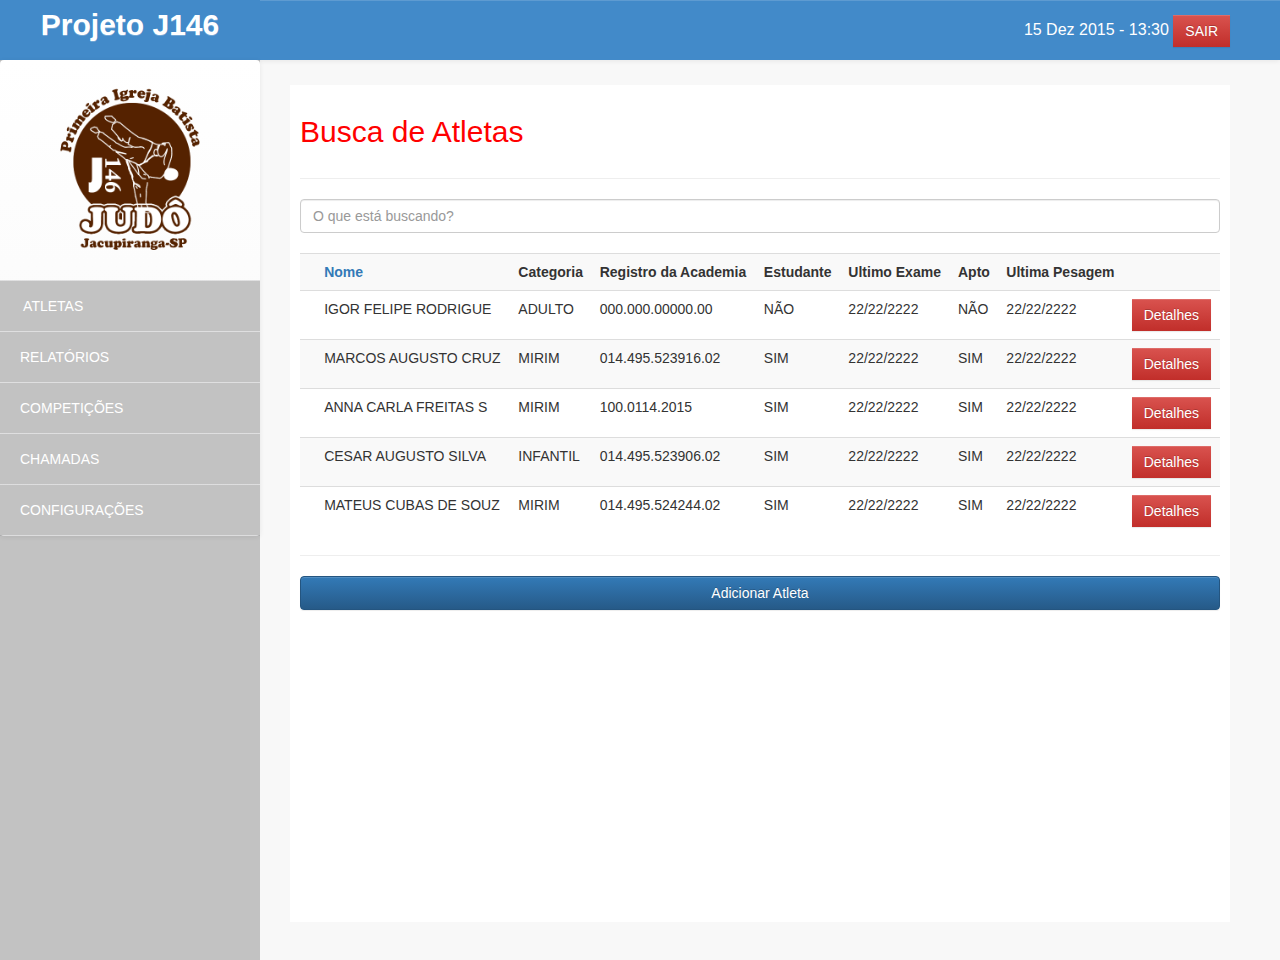
<file: index.html>
<!DOCTYPE html>
<html ng-app="GereciamentoAtletas">
<head>
	<meta charset="utf-8">
	<meta http-equiv="X-UA-Compatible" content="IE=edge">
	<title>Sistema de Gerenciamento de Atletas</title>
	<link rel="stylesheet" href="lib/bootstrap/css/bootstrap.css">
	<link rel="stylesheet" href="lib/bootstrap/css/bootstrap-theme.css">
	<link rel="stylesheet" href="css/home.css">
	<link href="css/font-awesome.css" rel="stylesheet" />	
	<script src="lib/angular/angular.js"></script>
	<script src="lib/angular/angular-route.js"></script>
	<script src="lib/ng-file-upload-master/dist/ng-file-upload.js"></script>
	<script src="lib/ng-file-upload-master/dist/ng-file-upload-shim.js"></script>
	<script src="js/app.js"></script>
	<script src="js/controllers/AtletasCtrl.js"></script>
	<script src="js/controllers/NovoAtletaCtrl.js"></script>
	<script src="js/controllers/DetalhesAtletaCtrl.js"></script>
	<script src="js/directives/fileModel.js"></script>
	<script src="js/services/fileUpload.js"></script>
	<script src="js/config/routerConfig.js"></script>

	<script src="lib/jQuery/jquery.js"></script>
	<script src="//code.jquery.com/jquery-1.12.0.min.js"></script>
	<script src="lib/bootstrap/js/bootstrap.js"></script>

</head>
<body>
<div id="wrapper">
		<div ng-include="'view/cabecalho.html'">
		</div>
        <div id="page-wrapper" >
            <div id="page-inner" ng-view>
            </div>
        </div>
</div>
</body>
</html>
</file>
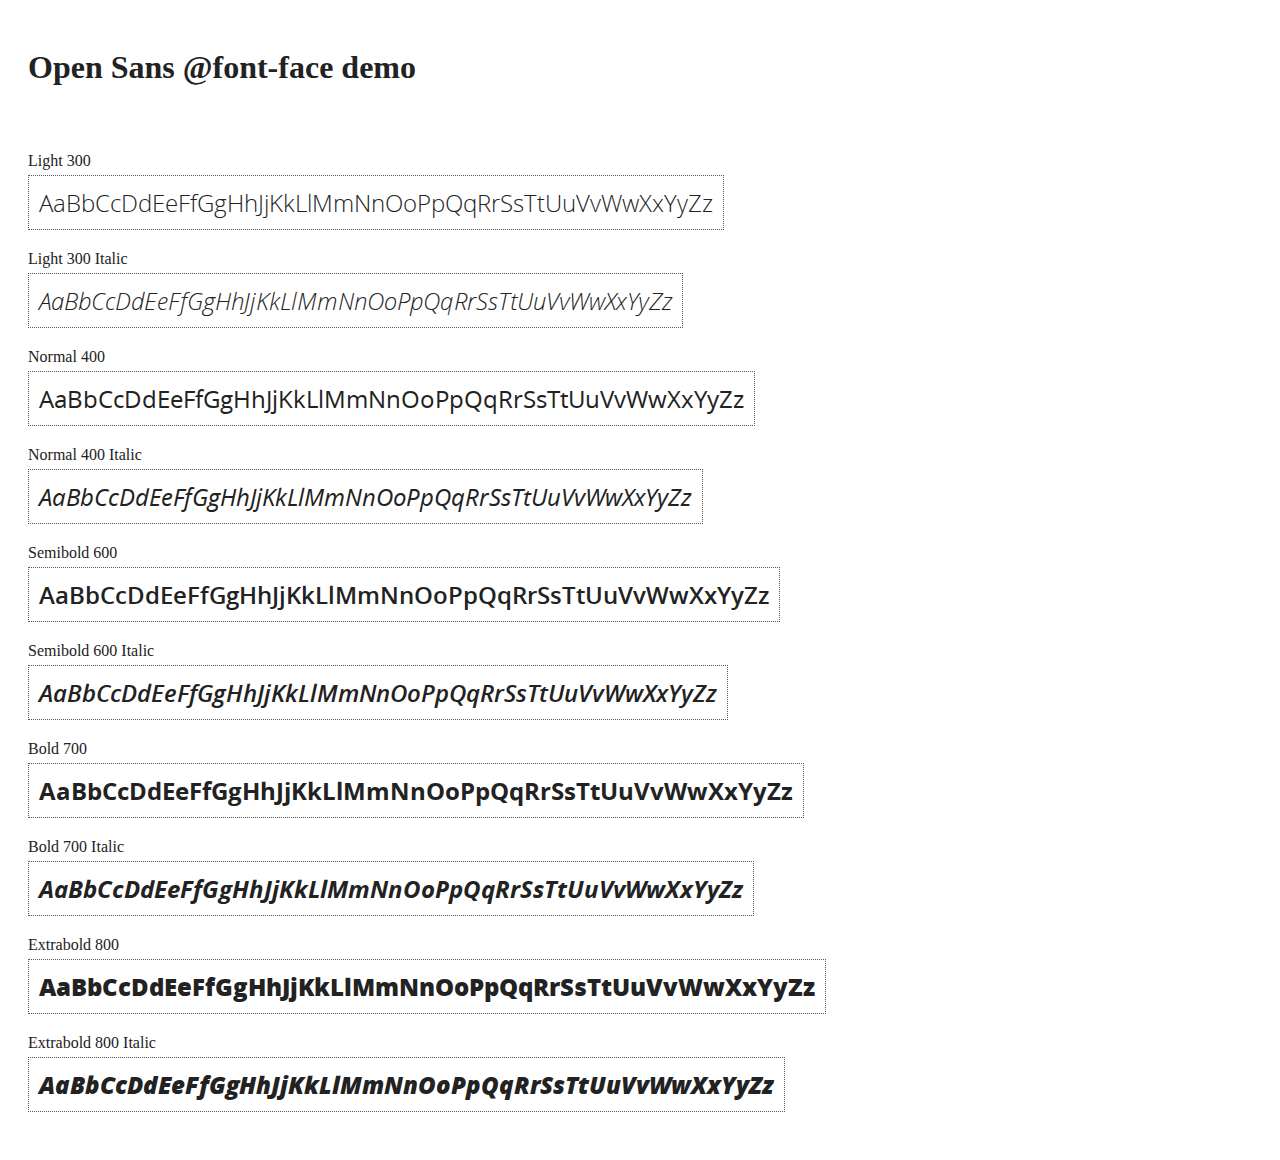
<file: lib/angular/docs/components/open-sans-fontface-1.0.4/index.html>
<!DOCTYPE html>
<html>
	<head>
		<title>Open Sans @font-face demo</title>
		<meta charset="UTF-8" />
		<link rel="stylesheet" href="open-sans.css" type="text/css" />
		<style>
		body {
			padding: 20px;
			color: #222;
			background: #fff;
		}

		span { display: block; }

		.font-demo {
			display: inline-block;
			margin: 5px 0 20px;
			padding: 10px;
			border: 1px dotted #555;
			font-family: 'Open Sans';
			font-size: 24px;
		}
		</style>
	</head>
	<body>
		<h1>Open Sans @font-face demo</h1>
		<div style="margin-bottom:20px">
			<iframe src="http://ghbtns.com/github-btn.html?user=FontFaceKit&amp;repo=open-sans&amp;type=watch&amp;count=true"
					style="width:110px;height:20px;border:0"></iframe>
			<iframe src="http://ghbtns.com/github-btn.html?user=FontFaceKit&amp;repo=open-sans&amp;type=fork&amp;count=true"
					style="width:95px;height:20px;border:0"></iframe>
		</div>

		<span>Light 300</span>
		<div class="font-demo" style="font-weight:300">
			AaBbCcDdEeFfGgHhJjKkLlMmNnOoPpQqRrSsTtUuVvWwXxYyZz
		</div>

		<span>Light 300 Italic</span>
		<div class="font-demo" style="font-weight:300;font-style:italic">
			AaBbCcDdEeFfGgHhJjKkLlMmNnOoPpQqRrSsTtUuVvWwXxYyZz
		</div>

		<span>Normal 400</span>
		<div class="font-demo">
			AaBbCcDdEeFfGgHhJjKkLlMmNnOoPpQqRrSsTtUuVvWwXxYyZz
		</div>

		<span>Normal 400 Italic</span>
		<div class="font-demo" style="font-style:italic">
			AaBbCcDdEeFfGgHhJjKkLlMmNnOoPpQqRrSsTtUuVvWwXxYyZz
		</div>

		<span>Semibold 600</span>
		<div class="font-demo" style="font-weight:600">
			AaBbCcDdEeFfGgHhJjKkLlMmNnOoPpQqRrSsTtUuVvWwXxYyZz
		</div>

		<span>Semibold 600 Italic</span>
		<div class="font-demo" style="font-weight:600;font-style:italic">
			AaBbCcDdEeFfGgHhJjKkLlMmNnOoPpQqRrSsTtUuVvWwXxYyZz
		</div>

		<span>Bold 700</span>
		<div class="font-demo" style="font-weight:700">
			AaBbCcDdEeFfGgHhJjKkLlMmNnOoPpQqRrSsTtUuVvWwXxYyZz
		</div>

		<span>Bold 700 Italic</span>
		<div class="font-demo" style="font-weight:700;font-style:italic">
			AaBbCcDdEeFfGgHhJjKkLlMmNnOoPpQqRrSsTtUuVvWwXxYyZz
		</div>

		<span>Extrabold 800</span>
		<div class="font-demo" style="font-weight:800">
			AaBbCcDdEeFfGgHhJjKkLlMmNnOoPpQqRrSsTtUuVvWwXxYyZz
		</div>

		<span>Extrabold 800 Italic</span>
		<div class="font-demo" style="font-weight:800;font-style:italic">
			AaBbCcDdEeFfGgHhJjKkLlMmNnOoPpQqRrSsTtUuVvWwXxYyZz
		</div>
	</body>
</html>
</file>
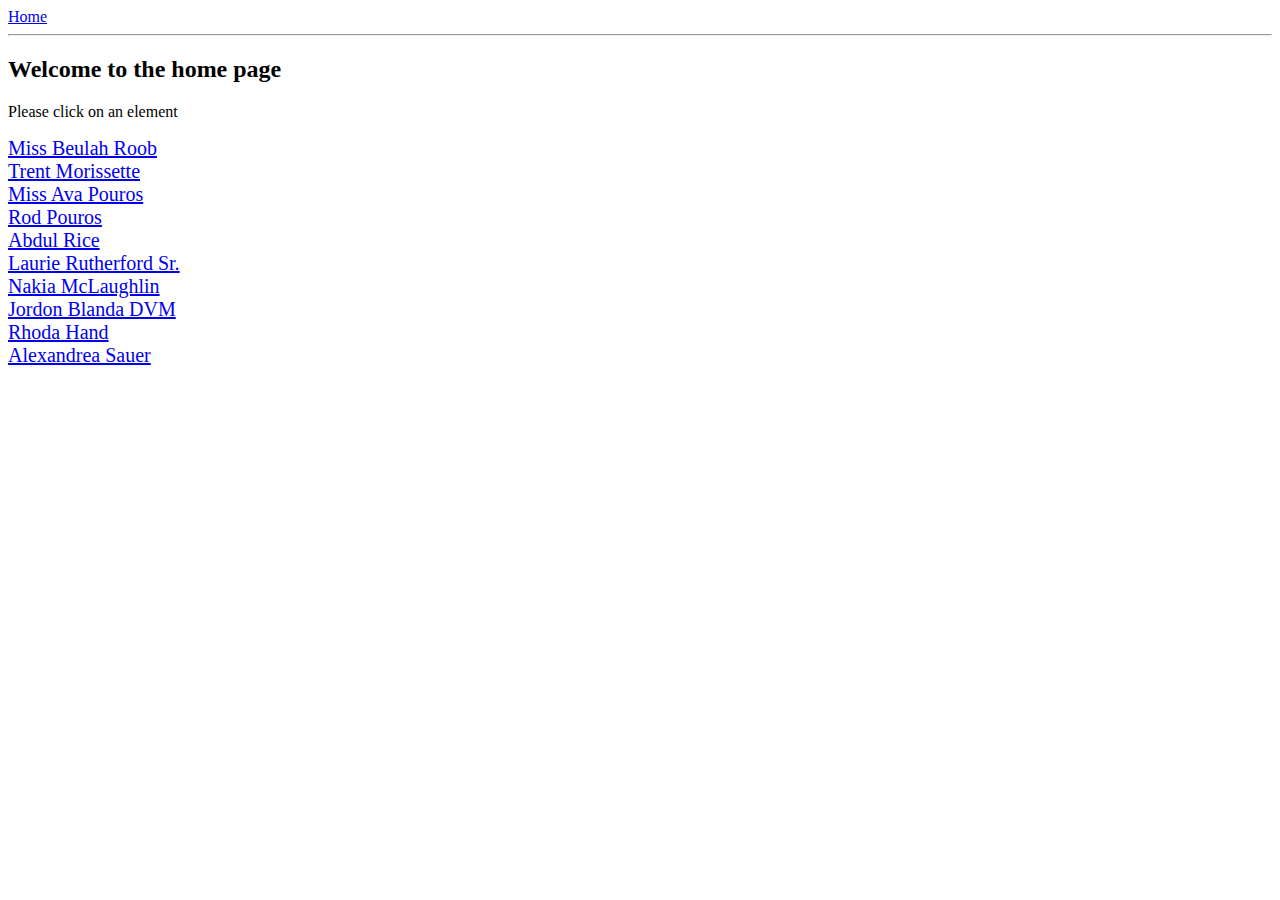
<file: lib/angular/docs/examples/example-anchoringExample/index.html>
<!doctype html>
<html lang="en">
<head>
  <meta charset="UTF-8">
  <title>Example - example-anchoringExample</title>
  <link href="animations.css" rel="stylesheet" type="text/css">
  

  <script src="../../../angular.min.js"></script>
  <script src="../../../angular-animate.js"></script>
  <script src="../../../angular-route.js"></script>
  <script src="script.js"></script>
  

  
</head>
<body ng-app="anchoringExample">
  <a href="#/">Home</a>
<hr />
<div class="view-container">
  <div ng-view class="view"></div>
</div>
</body>
</html>
</file>
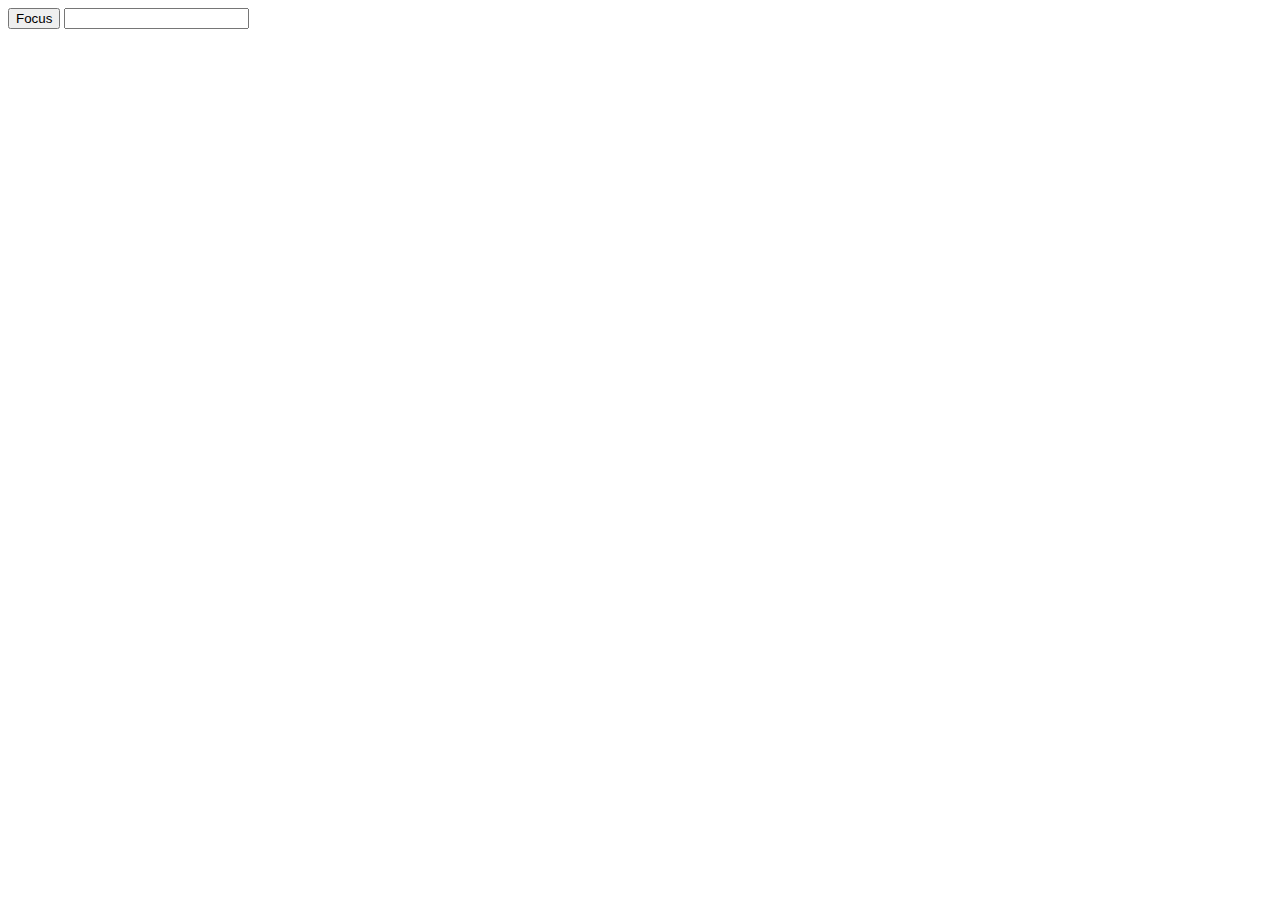
<file: lib/angular/docs/examples/example-error-$rootScope-inprog/index.html>
<!doctype html>
<html lang="en">
<head>
  <meta charset="UTF-8">
  <title>Example - example-error-$rootScope-inprog</title>
  

  <script src="../../../angular.min.js"></script>
  <script src="app.js"></script>
  

  
</head>
<body ng-app="app">
  <button ng-click="focusInput = true">Focus</button>
<input ng-focus="count = count + 1" set-focus-if="focusInput" />
</body>
</html>
</file>
<file: css/home.css>
.hora{
	color: white; 
	padding: 15px 50px 5px 50px;
	float: right;
	 font-size: 16px;
}

/*==============================================
    DETALHES STYLES PAINELS    
    =============================================*/

.colorMedic{
    background-color:green!important;
    
}


/*==============================================
    GENERAL  STYLES    
    =============================================*/
body {
    font-family: 'Open Sans', sans-serif;
}

 #wrapper {
    width: 100%;
    background:#c2c2c2;
}

#page-wrapper {
    padding: 15px 15px;
    background:#f8f8f8;
}
#page-inner {
    margin:10px 20px 10px 0px;
    background-color:#fff!important;
    padding:10px;
    height:93vh;
}

.text-center {
    text-align:center;
}
.no-boder {
    border:1px solid #f3f3f3;
}
h2 {
    color: #f00;
}
h4 {
    padding-top:10px;
}
.square-btn-adjust {
    border: 0px solid transparent; 
   -webkit-border-radius: 0px;
-moz-border-radius: 0px;
border-radius: 0px;

}
p {
    font-size:16px;
    line-height:25px;
    padding-top:20px;
}


/*==============================================
    MENU STYLES    
    =============================================*/


.user-image {
    margin: 25px auto;
-webkit-border-radius: 10px;
-moz-border-radius: 10px;
border-radius: 10px;
max-height:170px;
max-width:170px;
}

.navbar-cls-top .navbar-brand {
	color: #fff;
background: #428ac9;
width: 260px;
text-align: center;
height: 60px;
font-size: 30px;
font-weight: 700;
}
.active-menu {
    background-color:#428ac9!important;
}

.arrow {
    float: right;
}

.fa.arrow:before {
    content: "\f104";
}

.active > a > .fa.arrow:before {
    content: "\f107";
}


.nav-second-level li,
.nav-third-level li {
    border-bottom: none !important;
}

.nav-second-level li a {
    padding-left: 37px;
}

.nav-third-level li a {
    padding-left: 55px;
}
.sidebar-collapse , .sidebar-collapse .nav{
	background:none;
}
.sidebar-collapse .nav {
	padding:0;
}
.sidebar-collapse .nav > li > a {
	color:#fff;
	background:#c2c2c2;
	text-shadow:none;
	
}
.sidebar-collapse > .nav > li > a {
	padding:15px 10px;
}
.sidebar-collapse > .nav > li {
	border-bottom: 1px solid rgba(107, 108, 109, 0.19);
}
.sidebar-collapse .nav > li > a:hover,
.sidebar-collapse .nav > li > a:focus {
	
	background:gray;
	outline:0;
}

.nav-second-level > li > a:before ,
.nav-third-level > li > a:before {
	content:"";
	display:block;
	position:absolute;
	left:20px;
	width:15px;
	height:1px;
	background:#c2c2c2;
	top:20px;
}
.nav-second-level > li > a:after,
.nav-third-level > li > a:after {
	content:"";
	display:block;
	position:absolute;
	left:20px;
	width:1px;
	height:100%;
	background:#c4c4c4;
	top:0px;
	z-index:10;
}
.nav-second-level  > li:last-child > a:after,
.nav-third-level  > li:last-child > a:after {
	height:50%;
}
.nav-third-level > li > a:after,
.nav-third-level > li > a:before  {
	left:40px;
}
.navbar-side {
	border:none;
	background-color: #c2c2c2;
	
}
.navbar-cls-top {
	background:#428ac9;
	border-bottom:none;
	
}
.navbar-cls-top .navbar-brand:hover {

background: #428ac9;
color:#fff;

}

.navbar-default {
border:0px solid black;
     
}
.navbar-header {
    background: #A70303;
}
.navbar-default .navbar-toggle:hover, .navbar-default .navbar-toggle:focus {
background-color: #B40101;
}
.navbar-default .navbar-toggle {
border-color: #fff;
}

.navbar-default .navbar-toggle .icon-bar {
background-color: #FFF;
}
.nav > li > a > i {
    margin-right:10px;
}
/*==============================================
    UI ELEMENTS STYLES     
    =============================================*/
.btn-circle {
width: 50px;
height: 50px;
padding: 6px 0;
 -webkit-border-radius: 25px;
-moz-border-radius: 25px;
border-radius: 25px;
text-align: center;
font-size: 12px;
line-height: 1.428571429;
}

/*==============================================
    MEDIA QUERIES     
    =============================================*/
 
 @media(min-width:200px) {
     #page-wrapper{
               margin: 0 0 0 260px;
        padding: 15px 30px;
        height: 100vh;
		
    }
	
	
    .navbar-side {
        z-index: 1;
        position: absolute;
        width: 260px;
    }

   .navbar {
 border-radius: 0px; 
}
   
}
</file>
<file: lib/angular/docs/components/open-sans-fontface-1.0.4/open-sans.css>
/* Open Sans @font-face kit */

/* BEGIN Light */
@font-face {
  font-family: 'Open Sans';
  src: url('fonts/Light/OpenSans-Light.eot');
  src: url('fonts/Light/OpenSans-Light.eot?#iefix') format('embedded-opentype'),
       url('fonts/Light/OpenSans-Light.woff') format('woff'),
       url('fonts/Light/OpenSans-Light.ttf') format('truetype'),
       url('fonts/Light/OpenSans-Light.svg#OpenSansLight') format('svg');
  font-weight: 300;
  font-style: normal;
}
/* END Light */

/* BEGIN Light Italic */
@font-face {
  font-family: 'Open Sans';
  src: url('fonts/LightItalic/OpenSans-LightItalic.eot');
  src: url('fonts/LightItalic/OpenSans-LightItalic.eot?#iefix') format('embedded-opentype'),
       url('fonts/LightItalic/OpenSans-LightItalic.woff') format('woff'),
       url('fonts/LightItalic/OpenSans-LightItalic.ttf') format('truetype'),
       url('fonts/LightItalic/OpenSans-LightItalic.svg#OpenSansLightItalic') format('svg');
  font-weight: 300;
  font-style: italic;
}
/* END Light Italic */

/* BEGIN Regular */
@font-face {
  font-family: 'Open Sans';
  src: url('fonts/Regular/OpenSans-Regular.eot');
  src: url('fonts/Regular/OpenSans-Regular.eot?#iefix') format('embedded-opentype'),
       url('fonts/Regular/OpenSans-Regular.woff') format('woff'),
       url('fonts/Regular/OpenSans-Regular.ttf') format('truetype'),
       url('fonts/Regular/OpenSans-Regular.svg#OpenSansRegular') format('svg');
  font-weight: normal;
  font-style: normal;
}
/* END Regular */

/* BEGIN Italic */
@font-face {
  font-family: 'Open Sans';
  src: url('fonts/Italic/OpenSans-Italic.eot');
  src: url('fonts/Italic/OpenSans-Italic.eot?#iefix') format('embedded-opentype'),
       url('fonts/Italic/OpenSans-Italic.woff') format('woff'),
       url('fonts/Italic/OpenSans-Italic.ttf') format('truetype'),
       url('fonts/Italic/OpenSans-Italic.svg#OpenSansItalic') format('svg');
  font-weight: normal;
  font-style: italic;
}
/* END Italic */

/* BEGIN Semibold */
@font-face {
  font-family: 'Open Sans';
  src: url('fonts/Semibold/OpenSans-Semibold.eot');
  src: url('fonts/Semibold/OpenSans-Semibold.eot?#iefix') format('embedded-opentype'),
       url('fonts/Semibold/OpenSans-Semibold.woff') format('woff'),
       url('fonts/Semibold/OpenSans-Semibold.ttf') format('truetype'),
       url('fonts/Semibold/OpenSans-Semibold.svg#OpenSansSemibold') format('svg');
  font-weight: 600;
  font-style: normal;
}
/* END Semibold */

/* BEGIN Semibold Italic */
@font-face {
  font-family: 'Open Sans';
  src: url('fonts/SemiboldItalic/OpenSans-SemiboldItalic.eot');
  src: url('fonts/SemiboldItalic/OpenSans-SemiboldItalic.eot?#iefix') format('embedded-opentype'),
       url('fonts/SemiboldItalic/OpenSans-SemiboldItalic.woff') format('woff'),
       url('fonts/SemiboldItalic/OpenSans-SemiboldItalic.ttf') format('truetype'),
       url('fonts/SemiboldItalic/OpenSans-SemiboldItalic.svg#OpenSansSemiboldItalic') format('svg');
  font-weight: 600;
  font-style: italic;
}
/* END Semibold Italic */

/* BEGIN Bold */
@font-face {
  font-family: 'Open Sans';
  src: url('fonts/Bold/OpenSans-Bold.eot');
  src: url('fonts/Bold/OpenSans-Bold.eot?#iefix') format('embedded-opentype'),
       url('fonts/Bold/OpenSans-Bold.woff') format('woff'),
       url('fonts/Bold/OpenSans-Bold.ttf') format('truetype'),
       url('fonts/Bold/OpenSans-Bold.svg#OpenSansBold') format('svg');
  font-weight: bold;
  font-style: normal;
}
/* END Bold */

/* BEGIN Bold Italic */
@font-face {
  font-family: 'Open Sans';
  src: url('fonts/BoldItalic/OpenSans-BoldItalic.eot');
  src: url('fonts/BoldItalic/OpenSans-BoldItalic.eot?#iefix') format('embedded-opentype'),
       url('fonts/BoldItalic/OpenSans-BoldItalic.woff') format('woff'),
       url('fonts/BoldItalic/OpenSans-BoldItalic.ttf') format('truetype'),
       url('fonts/BoldItalic/OpenSans-BoldItalic.svg#OpenSansBoldItalic') format('svg');
  font-weight: bold;
  font-style: italic;
}
/* END Bold Italic */

/* BEGIN Extrabold */
@font-face {
  font-family: 'Open Sans';
  src: url('fonts/ExtraBold/OpenSans-ExtraBold.eot');
  src: url('fonts/ExtraBold/OpenSans-ExtraBold.eot?#iefix') format('embedded-opentype'),
       url('fonts/ExtraBold/OpenSans-ExtraBold.woff') format('woff'),
       url('fonts/ExtraBold/OpenSans-ExtraBold.ttf') format('truetype'),
       url('fonts/ExtraBold/OpenSans-ExtraBold.svg#OpenSansExtrabold') format('svg');
  font-weight: 800;
  font-style: normal;
}
/* END Extrabold */

/* BEGIN Extrabold Italic */
@font-face {
  font-family: 'Open Sans';
  src: url('fonts/ExtraBoldItalic/OpenSans-ExtraBoldItalic.eot');
  src: url('fonts/ExtraBoldItalic/OpenSans-ExtraBoldItalic.eot?#iefix') format('embedded-opentype'),
       url('fonts/ExtraBoldItalic/OpenSans-ExtraBoldItalic.woff') format('woff'),
       url('fonts/ExtraBoldItalic/OpenSans-ExtraBoldItalic.ttf') format('truetype'),
       url('fonts/ExtraBoldItalic/OpenSans-ExtraBoldItalic.svg#OpenSansExtraboldItalic') format('svg');
  font-weight: 800;
  font-style: italic;
}
/* END Extrabold Italic */
</file>
<file: lib/angular/docs/examples/example-anchoringExample/animations.css>
.record {
  display:block;
  font-size:20px;
}
.profile {
  background:black;
  color:white;
  font-size:100px;
}
.view-container {
  position:relative;
}
.view-container > .view.ng-animate {
  position:absolute;
  top:0;
  left:0;
  width:100%;
  min-height:500px;
}
.view.ng-enter, .view.ng-leave,
.record.ng-anchor {
  transition:0.5s linear all;
}
.view.ng-enter {
  transform:translateX(100%);
}
.view.ng-enter.ng-enter-active, .view.ng-leave {
  transform:translateX(0%);
}
.view.ng-leave.ng-leave-active {
  transform:translateX(-100%);
}
.record.ng-anchor-out {
  background:red;
}
</file>
